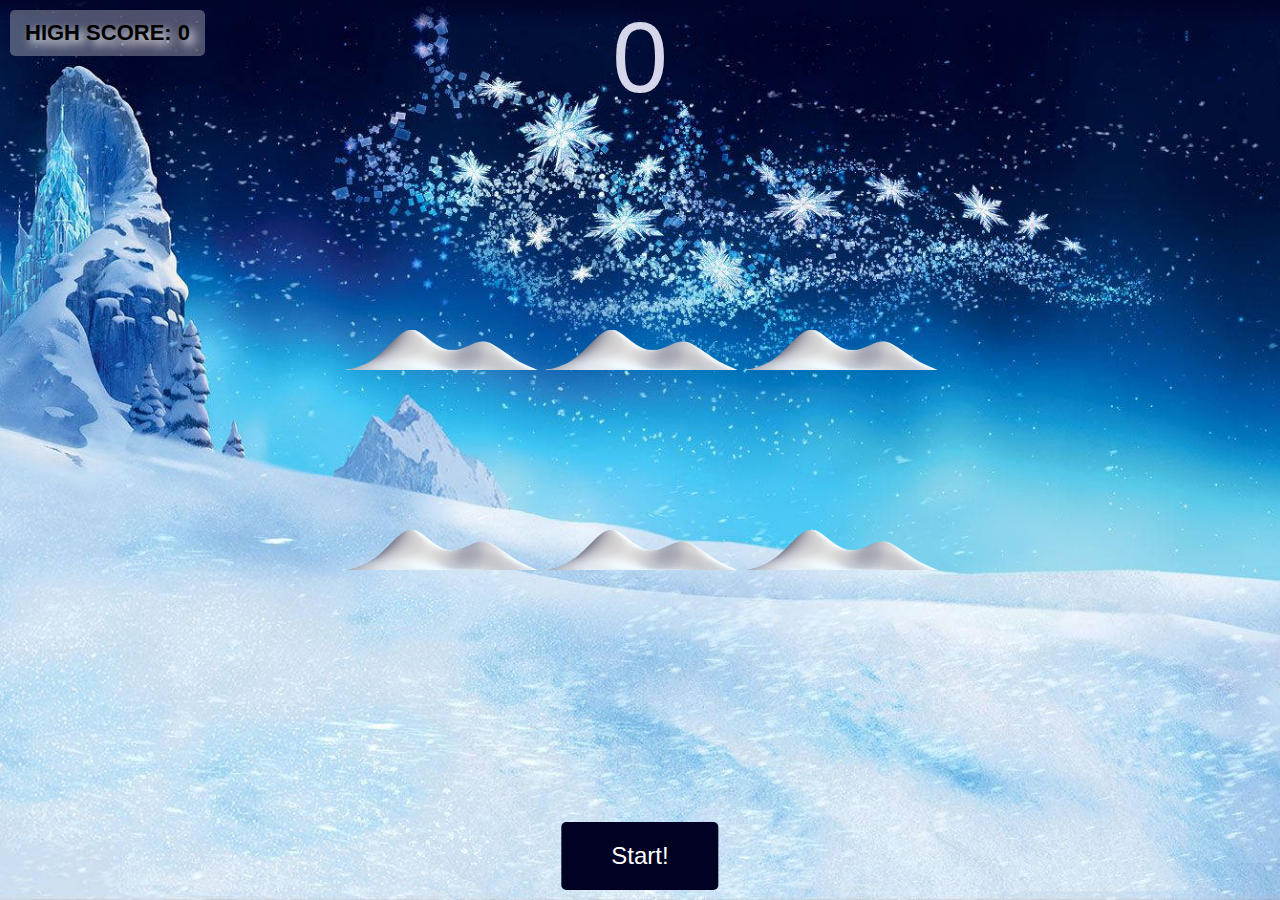
<file: index.html>
<!DOCTYPE html>
<html lang="en">
<head>
    <meta charset="UTF-8">
    <meta name="viewport" content="width=device-width, initial-scale=1.0">
    <title>FindOlaf</title>
    <link rel="stylesheet" href="style.css">
</head>
<body>
    <audio id="background-audio" loop>
        <source src="clockmusic.mp3" type="audio/mpeg">
        
    </audio>
    <audio src="gameover.wav" id="gameoverMusic"></audio>
    <div class="wrapper">
        <div class="score">0</div>
        <div class="highScore">High Score: 0</div>
        <div class="countdown"></div>
        <button class="startButton">Start!</button>
    
        <div class="game">
           <div class="hole hole1">
              <div class="mole small"></div>
           </div>
           <div class="hole hole2">
               <div class="mole small"></div>
           </div>
           <div class="hole hole3">
                <div class="mole small"></div>
           </div>
           <div class="hole hole4">
                <div class="mole large"></div>
           </div>
           <div class="hole hole5">
                <div class="mole large"></div>
           </div>
           <div class="hole hole6">
                <div class="mole large"></div>
           </div>
        </div>
    </div>

    <script src="script2.js"></script>
</body>
</html>
</file>
<file: style.css>
/* Reset default margin and padding for all elements */
* {
    margin: 0;
    padding: 0;
    box-sizing: border-box;
}

/* Set a background image */
body {
    font-family: 'Helvetica', sans-serif;
    background: url('bg.jpg') no-repeat center center fixed;
    background-size: cover;
}

/* Adjust the main container for the game */
.wrapper {
    width: 100%;
    height: 100%;
    display: flex;
    flex-direction: column;
    justify-content: center;
    align-items: center;
    text-align: center;
}

/* Style the game elements */
/* Add this CSS for the illumination effect on the score */
.score {
    font-size: 100px;
    color: #d6d6eb;
    width: 200px;
    height: 100px;
    text-align: center;
    animation: illuminate 1s linear infinite;
}

@keyframes illuminate {
    0% {
        text-shadow: 0 0 10px rgba(255, 255, 255, 0.8);
    }
    50% {
        text-shadow: 0 0 20px rgba(255, 255, 255, 1), 0 0 30px rgba(255, 255, 255, 0.8);
    }
    100% {
        text-shadow: 0 0 10px rgba(255, 255, 255, 0.8);
    }
}


.highScore {
    position: absolute;
    top: 10px;
    left: 10px;
    color: black;
    font-size: 22px;
    font-weight: 900;
    text-shadow: 5px 5px 10px white;
    background-color: rgba(255, 255, 255, 0.3);
    padding: 10px 15px;
    border-radius: 5px;
}

/* Add this CSS for the illumination effect on the countdown and "Time's UP" message */
/* Adjust the countdown position and visibility */
.countdown {
    position: absolute;
    top: 10px; /* Adjust the top position as needed */
    right: 10px; /* Adjust the right position as needed */
    font-size: 20px;
    color: #010124;
    animation: illuminate 1s linear infinite;
}


.startButton {
    /* ... (existing CSS styles) */
    animation: illuminate 1s linear infinite;
}

@keyframes illuminate {
    0% {
        text-shadow: 0 0 10px rgba(255, 255, 255, 0.8);
    }
    50% {
        text-shadow: 0 0 20px rgba(255, 255, 255, 1), 0 0 30px rgba(255, 255, 255, 0.8);
    }
    100% {
        text-shadow: 0 0 10px rgba(255, 255, 255, 0.8);
    }
}


.startButton {
    position: absolute;
    bottom: 10px;
    left: 50%;
    transform: translateX(-50%);
    background: #010124;
    color: white;
    padding: 20px 50px;
    border-radius: 5px;
    z-index: 200;
    cursor: pointer;
    border: none;
    outline: none;
    font-size: 24px;
}

.game {
    width: 600px;
    height: 400px;
    margin: 70px auto;
    display: flex;
    flex-wrap: wrap;
}

.hole {
    flex: 1 0 33.33%;
    position: relative;
    overflow: hidden;
}

.hole:after {
    content: '';
    display: block;
    background: url('snow1r.png');
    position: absolute;
    width: 100%;
    height: 70px;
    z-index: 2;
    bottom: -30px;
    background-size: contain;
}

.mole {
    background-image: url('olaf.gif');
    position: absolute;
    top: 100%;
    width: 100%;
    height: 100%;
    transition: 0.4s;
    background-repeat: no-repeat;
    background-position: bottom;
}

.mole.small {
    background-size: 90%;
}

.mole.large {
    background-size: 90%;
}

.hole.up .mole {
    top: 0;
}
</file>
